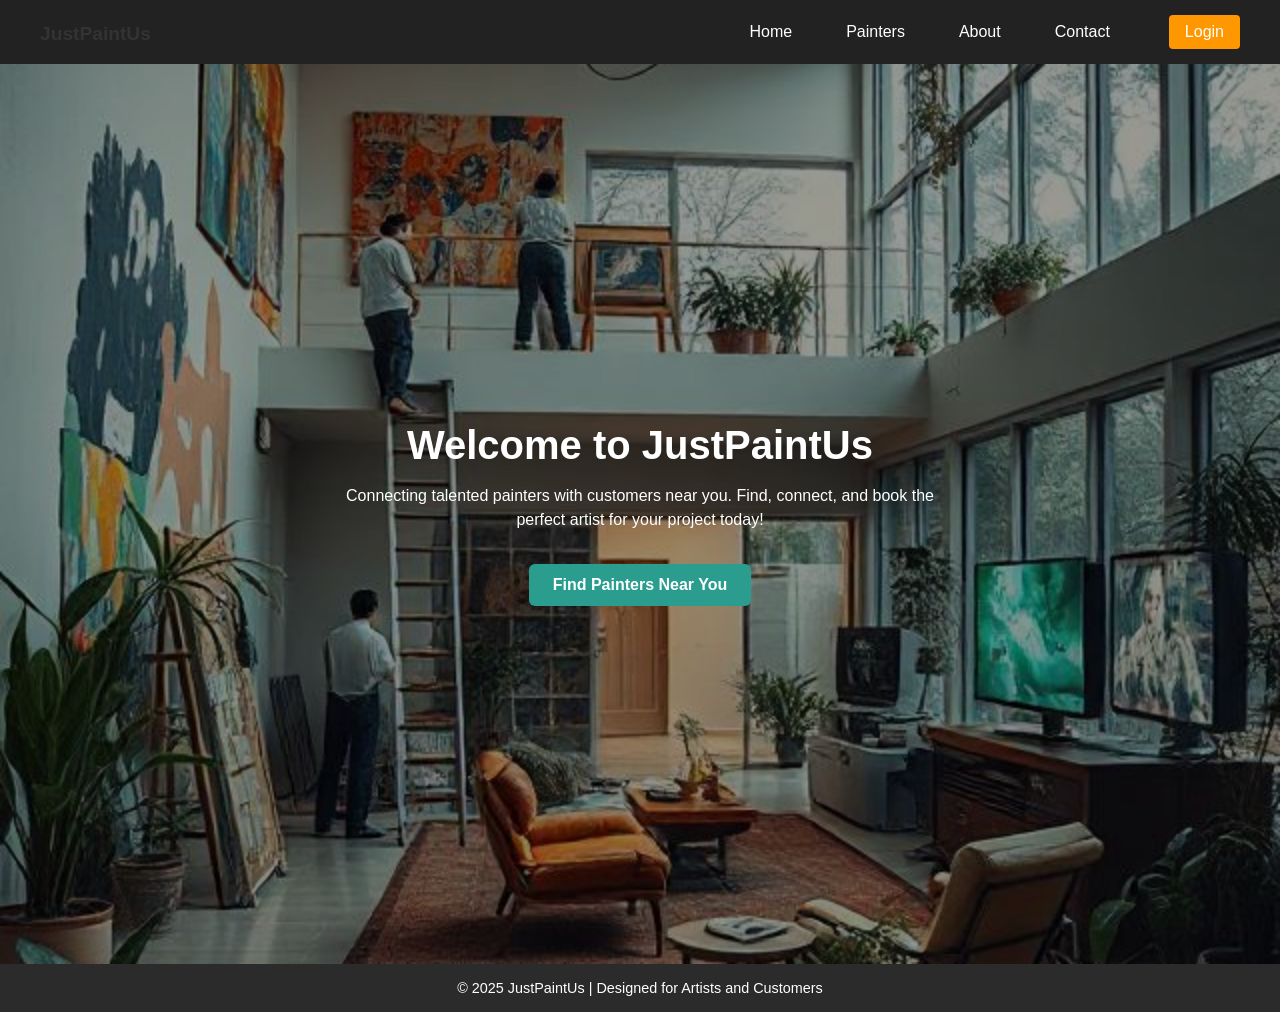
<file: index.html>
<!DOCTYPE html>
<html lang="en">
<head>
  <meta charset="UTF-8" />
  <meta name="viewport" content="width=device-width, initial-scale=1.0" />
  <title>JustPaintUs</title>
  <link rel="stylesheet" href="styles.css" />
</head>
<body>
  <!-- Navbar -->
<nav class="navbar">
    <div class="logo">
      <span>JustPaintUs</span>
    </div>
    
    <div class="right-section">
      <ul class="nav-links">
        <li><a href="#">Home</a></li>
        <li><a href="#">Painters</a></li>
        <li><a href="#">About</a></li>
        <li><a href="#">Contact</a></li>
      </ul>
      <a href="#" class="login-btn">Login</a>
    </div>
  </nav>

  <!-- Hero Section -->
  <section class="hero">
    <div class="overlay">
      <h1>Welcome to JustPaintUs</h1>
      <p>
        Connecting talented painters with customers near you. Find, connect, and
        book the perfect artist for your project today!
      </p>
      <a href="#" class="cta-btn">Find Painters Near You</a>
    </div>
  </section>

  <!-- Footer -->
  <footer>
    <p>© 2025 JustPaintUs | Designed for Artists and Customers</p>
  </footer>
</body>
</html>
</file>
<file: styles.css>
* {
    margin: 0;
    padding: 0;
    box-sizing: border-box;
  }
  
  body {
    font-family: Arial, sans-serif;
    color: #0d1b2a;
    background-color: #ffffff;
  }
  
  /* Navbar */
  .navbar {
    display: flex;
    justify-content: space-between;
    align-items: center;
    padding: 15px 40px;
    background-color: #222;
    color: white;
  }
  
  .logo {
    font-size: 1.5rem;
    font-weight: bold;
    color: #333;
  }
  
  .logo img {
    width: 32px;
    height: 32px;
  }
  
  .logo span {
    font-weight: bold;
    font-size: 1.2rem;
  }
  
  .nav-links {
    list-style: none;
    display: flex;
    gap: 1.5rem;
  }
  
  .nav-links a {
    text-decoration: none;
    color: white;
    transition: color 0.3s;
  }
  
  .login-btn {
    background-color: #ff9800;
    color: white;
    padding: 8px 16px;
    border-radius: 4px;
    text-decoration: none;
    margin-left: 20px;
    transition: background-color 0.3s;
  }
  
  /* Hero section with full background image */
  .hero {
    height: 100vh;
    background-image: url('image/paint.jpeg'); /* Your uploaded image filename */
    background-size: cover;
    background-position: center;
    background-repeat: no-repeat;
    display: flex;
    align-items: center;
    justify-content: center;
    position: relative;
  }
  
  /* Dark overlay for text readability */
  .hero::before {
    content: "";
    position: absolute;
    inset: 0;
    background: rgba(0, 0, 0, 0.4);
  }
  
  .hero .overlay {
    position: relative;
    color: white;
    text-align: center;
    max-width: 700px;
    padding: 2rem;
  }
  
  .hero h1 {
    font-size: 2.5rem;
    font-weight: bold;
    margin-bottom: 1rem;
  }
  
  .hero p {
    font-size: 1rem;
    margin-bottom: 2rem;
    line-height: 1.5;
  }
  
  .cta-btn {
    display: inline-block;
    background-color: #2a9d8f;
    color: white;
    padding: 0.75rem 1.5rem;
    border-radius: 6px;
    text-decoration: none;
    font-weight: bold;
  }
  
  /* Footer */
  footer {
    background-color: #2b2b2b;
    color: white;
    text-align: center;
    padding: 1rem;
    font-size: 0.9rem;
  }

  .right-section {
    display: flex;
    align-items: center;
    gap: 1.5rem;
  }

  .right-section {
    display: flex;
    align-items: center;
    gap: 1.5rem;
  }

  .nav-links {
    display: flex;
    list-style: none;
    margin: 0;
    padding: 0;
  }

  .nav-container {
    display: flex;
    align-items: center;
  }

  .nav-links li {
    margin: 0 15px;
  }

  .nav-links a:hover {
    color: #ff9800;
  }

  .login-btn:hover {
    background-color: #e68a00;
  }
</file>
